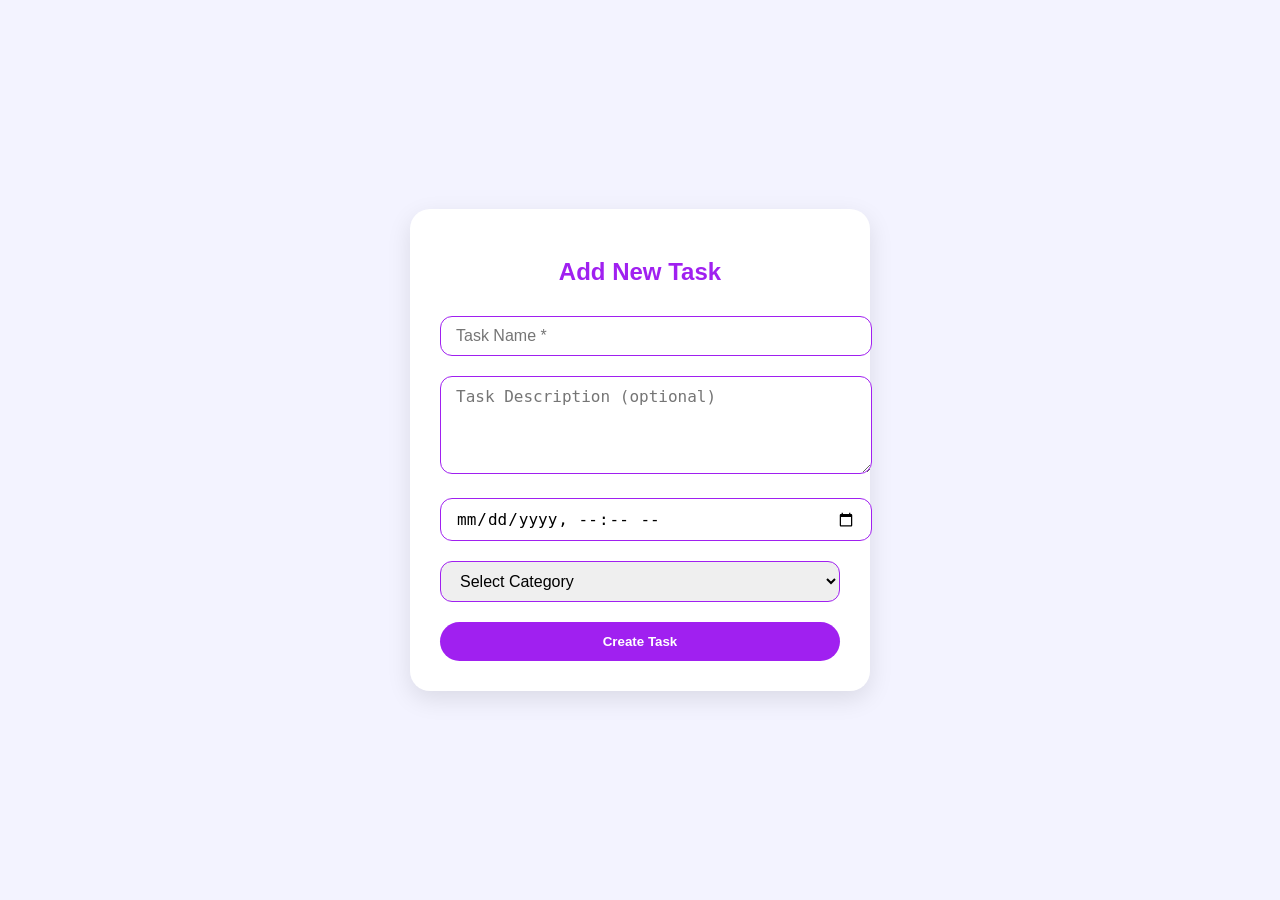
<file: templates/add_task_page.html>
<!DOCTYPE html>
<html lang="en">
<head>
    <meta charset="UTF-8">
    <meta name="viewport" content="width=device-width, initial-scale=1.0">
    <title>To-Do</title>
    <link rel="stylesheet" href="/static/styles.css">
</head>
<body>
    <form class="add-task-form" method="post" action="/tasks">
        <h2>Add New Task</h2>
        <input type="text" name="title" placeholder="Task Name *" required>
        <textarea name="description" placeholder="Task Description (optional)" rows="4"></textarea>
        <input type="datetime-local" name="deadline" placeholder="Task Deadline (optional)">
        <select name="category">
            <option value="">Select Category</option>
            <option value="work">Work</option>
            <option value="personal">Personal</option>
        </select>
        <button type="submit">Create Task</button>
    </form>
<script>
    function getCookie(name){
        return document.cookie.split("; ").find(row=>startsWith(name+"="))?.split("=")[1];
    }
    document.addEventListener("DOMContentLoaded",()=>{
        const token = getCookie("access_token");

        document.querySelectorAll("form").forEach(form=>{
            from.addEventListener("submit", async(e)=>{
                e.preventDefault();
                const formData = new FormData(form);
                const response = await fetch(from.action,{
                    method:form.method,
                    headers:{
                        "Authorisation":`Bearer $ {token}`   //jwt sent in header
                    }, body: new URLSearchParams(formData)
                });
                if(response.redirected){
                    window.location.href = response.url;
                }
            });
        });
    });
</script>

</body>
</html>
</file>
<file: static/styles.css>
body {
    font-family: 'Inter', sans-serif;
    background: #f3f3ff;
    display: flex;
    flex-direction: column;
    justify-content: center;
    align-items: center;
    height: 100vh;
    margin: 0;
}
header {
    padding: 20px;
    text-align: center;
}
header h1 {
    font-weight: 700;
    color: #4b00ff;
}
.tasks-container {
    max-width: 600px;
    min-width: 600px;
    margin: 20px auto;
    display: flex;
    flex-direction: column;
    gap: 15px;
}
.task-card {
    min-width: 600px;
    padding: 15px;
    border-radius: 16px;
    color: #fff;
    position: relative;
    box-shadow: 0 4px 15px rgba(0,0,0,0.1);
}
.task-card.yellow { background: #e5c9e1ff; color: #000; }
.task-card.purple { background: #A020F0; }
.task-title {
    font-weight: 600;
    font-size: 1.1rem;
}
.task-desc {
    margin-top: 5px;
    font-size: 0.9rem;
}
.task-actions {
    position: absolute;
    top: 15px;
    right: 15px;
    display: flex;
    gap: 5px;
}
.task-actions button {
    background: rgba(255,255,255,0.3);
    border: none;
    padding: 5px 8px;
    border-radius: 8px;
    cursor: pointer;
}
.add-task-btn {
    display: block;
    max-width: 200px;
    margin: 30px auto;
    background: #A020F0;
    color: #fff;
    text-align: center;
    padding: 12px;
    border-radius: 50px;
    font-weight: 600;
    text-decoration: none;
    transition: transform 0.2s ease;
}
.add-task-btn:hover {
    transform: scale(1.05);
}

/* User Info (Top Right) */
.user-info {
    position: fixed;
    top: 20px;
    right: 20px;
    background: #fff;
    border-radius: 12px;
    padding: 10px 18px;
    box-shadow: 0 4px 12px rgba(0,0,0,0.1);
    display: flex;
    align-items: center;
    gap: 10px;
    font-weight: 600;
    color: #333;
    font-family: 'Inter', sans-serif;
}

.user-info button {
    background: #A020F0;
    color: #fff;
    border: none;
    padding: 6px 12px;
    border-radius: 8px;
    cursor: pointer;
    transition: transform 0.2s ease, background 0.2s ease;
}

.user-info button:hover {
    transform: scale(1.05);
    background: #8a1ad8;
}

/* Hero Section */
.hero { 
    font-family: system-ui, -apple-system, Segoe UI, Roboto, Arial, sans-serif; 
    padding: 1.25rem 1rem; 
    border-radius: 14px; 
    background: #f6f7fb; 
}
.hero h1 { margin: 0 0 .25rem; font-size: 1.8rem; }
.hero p  { margin: 0; color: #444; }

.auth-card {
    background: #fff;
    padding: 30px 40px;
    border-radius: 20px;
    box-shadow: 0 8px 25px rgba(0,0,0,0.1);
    width: 100%;
    max-width: 400px;
    text-align: center;
}
.auth-card h1 {
    color: #4b00ff;
    margin-bottom: 20px;
    font-weight: 700;
}
.auth-card input {
    width: 100%;
    padding: 12px 15px;
    margin: 10px 0;
    border-radius: 12px;
    border: 1px solid #ccc;
    font-size: 1rem;
    outline: none;
}
.auth-card button {
    width: 100%;
    padding: 12px;
    margin-top: 15px;
    border-radius: 50px;
    border: none;
    background: #A020F0;
    color: #fff;
    font-weight: 600;
    cursor: pointer;
    transition: transform 0.2s ease, background 0.2s ease;
}
.auth-card button:hover {
    background: #8a1ad8;
    transform: scale(1.05);
}
.auth-card p {
    margin-top: 15px;
    font-size: 0.9rem;
}
.auth-card a {
    color: #A020F0;
    text-decoration: none;
    font-weight: 600;
}
.error {
    color: red;
    font-weight: 600;
    margin-bottom: 10px;
}
.add-task-form {
    background: #fff;
    padding: 30px;
    border-radius: 20px;
    box-shadow: 0 8px 25px rgba(0,0,0,0.1);
    width: 100%;
    max-width: 400px;
}
.add-task-form h2 {
    text-align: center;
    color: #A020F0;
    margin-bottom: 20px;
}
.add-task-form input,
.add-task-form textarea,
.add-task-form select {
    width: 100%;
    padding: 10px 15px;
    margin: 10px 0;
    border-radius: 12px;
    border: 1px solid #A020F0;
    outline: none;
    font-size: 1rem;
}
.add-task-form button {
    width: 100%;
    background: #A020F0;
    color: #fff;
    padding: 12px;
    font-weight: 600;
    border: none;
    border-radius: 50px;
    margin-top: 10px;
    cursor: pointer;
    transition: transform 0.2s ease;
}
.add-task-form button:hover {
    transform: scale(1.05);
}
</file>
